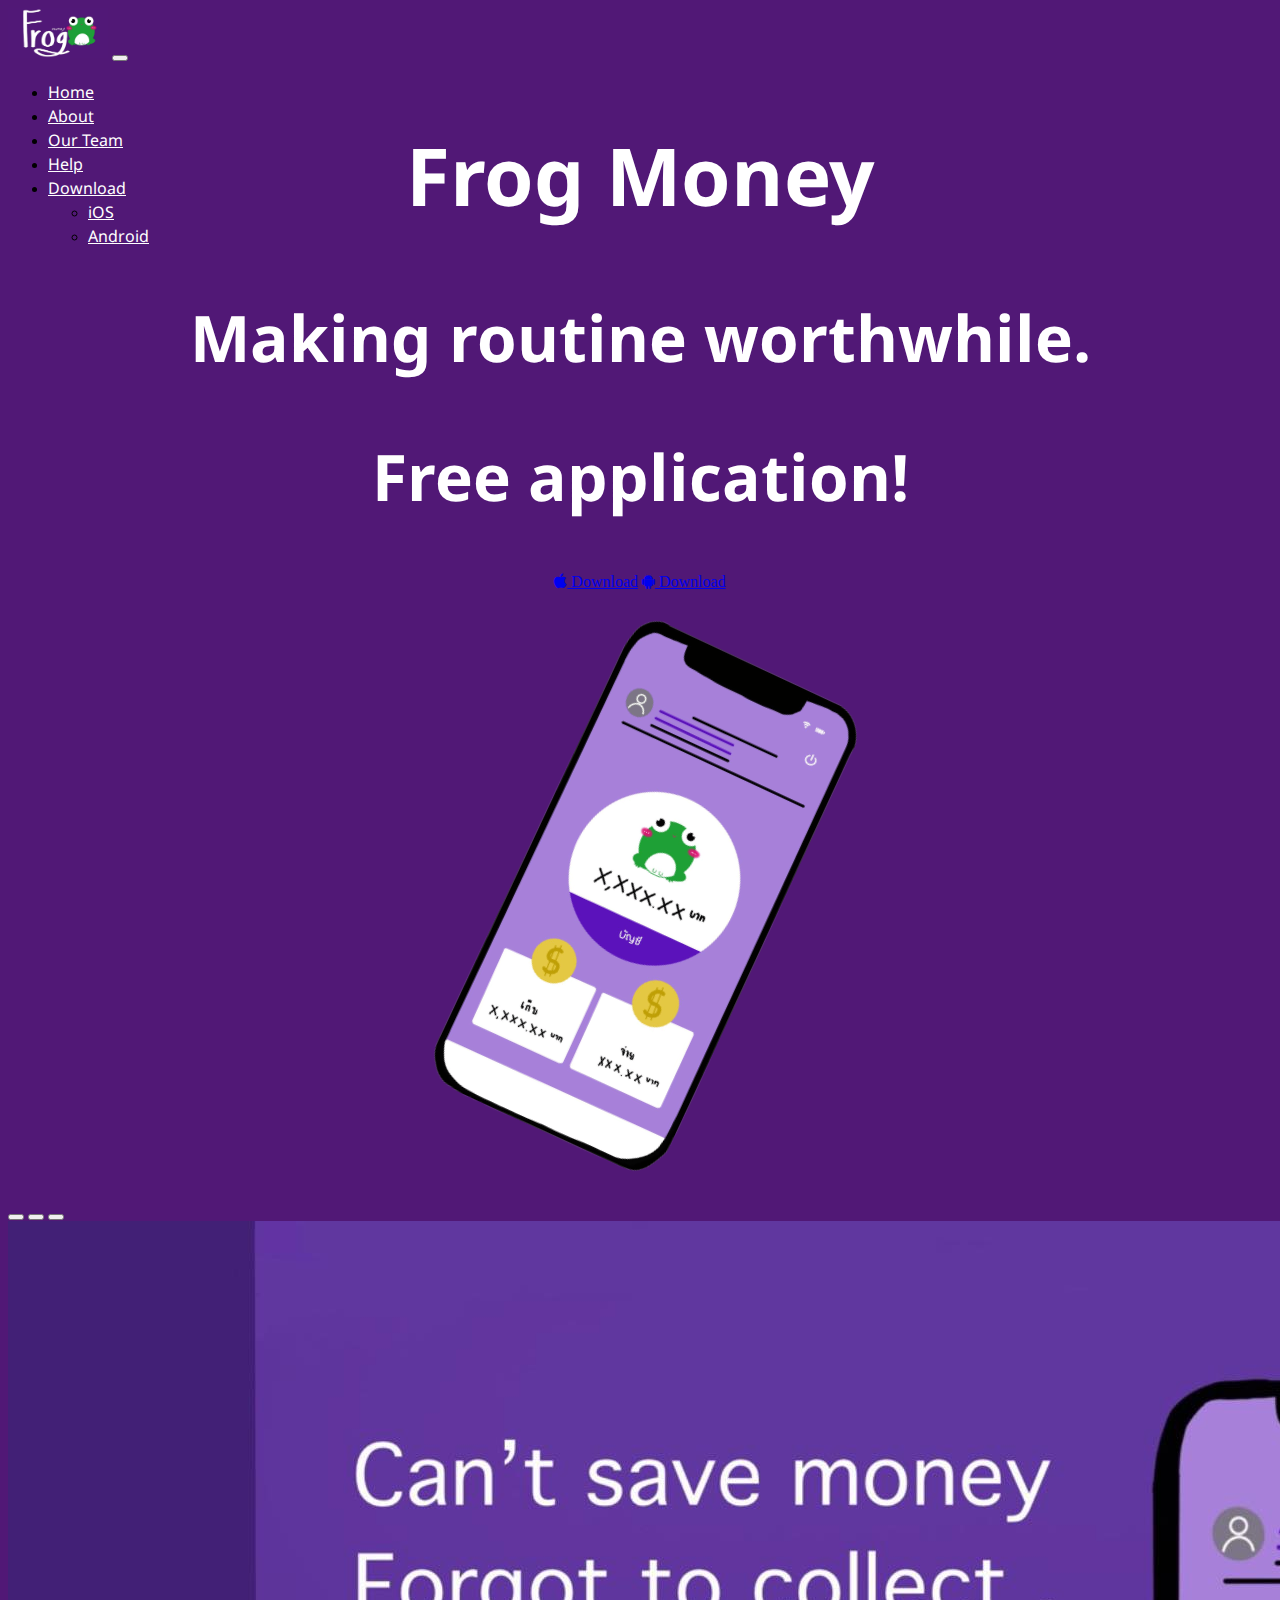
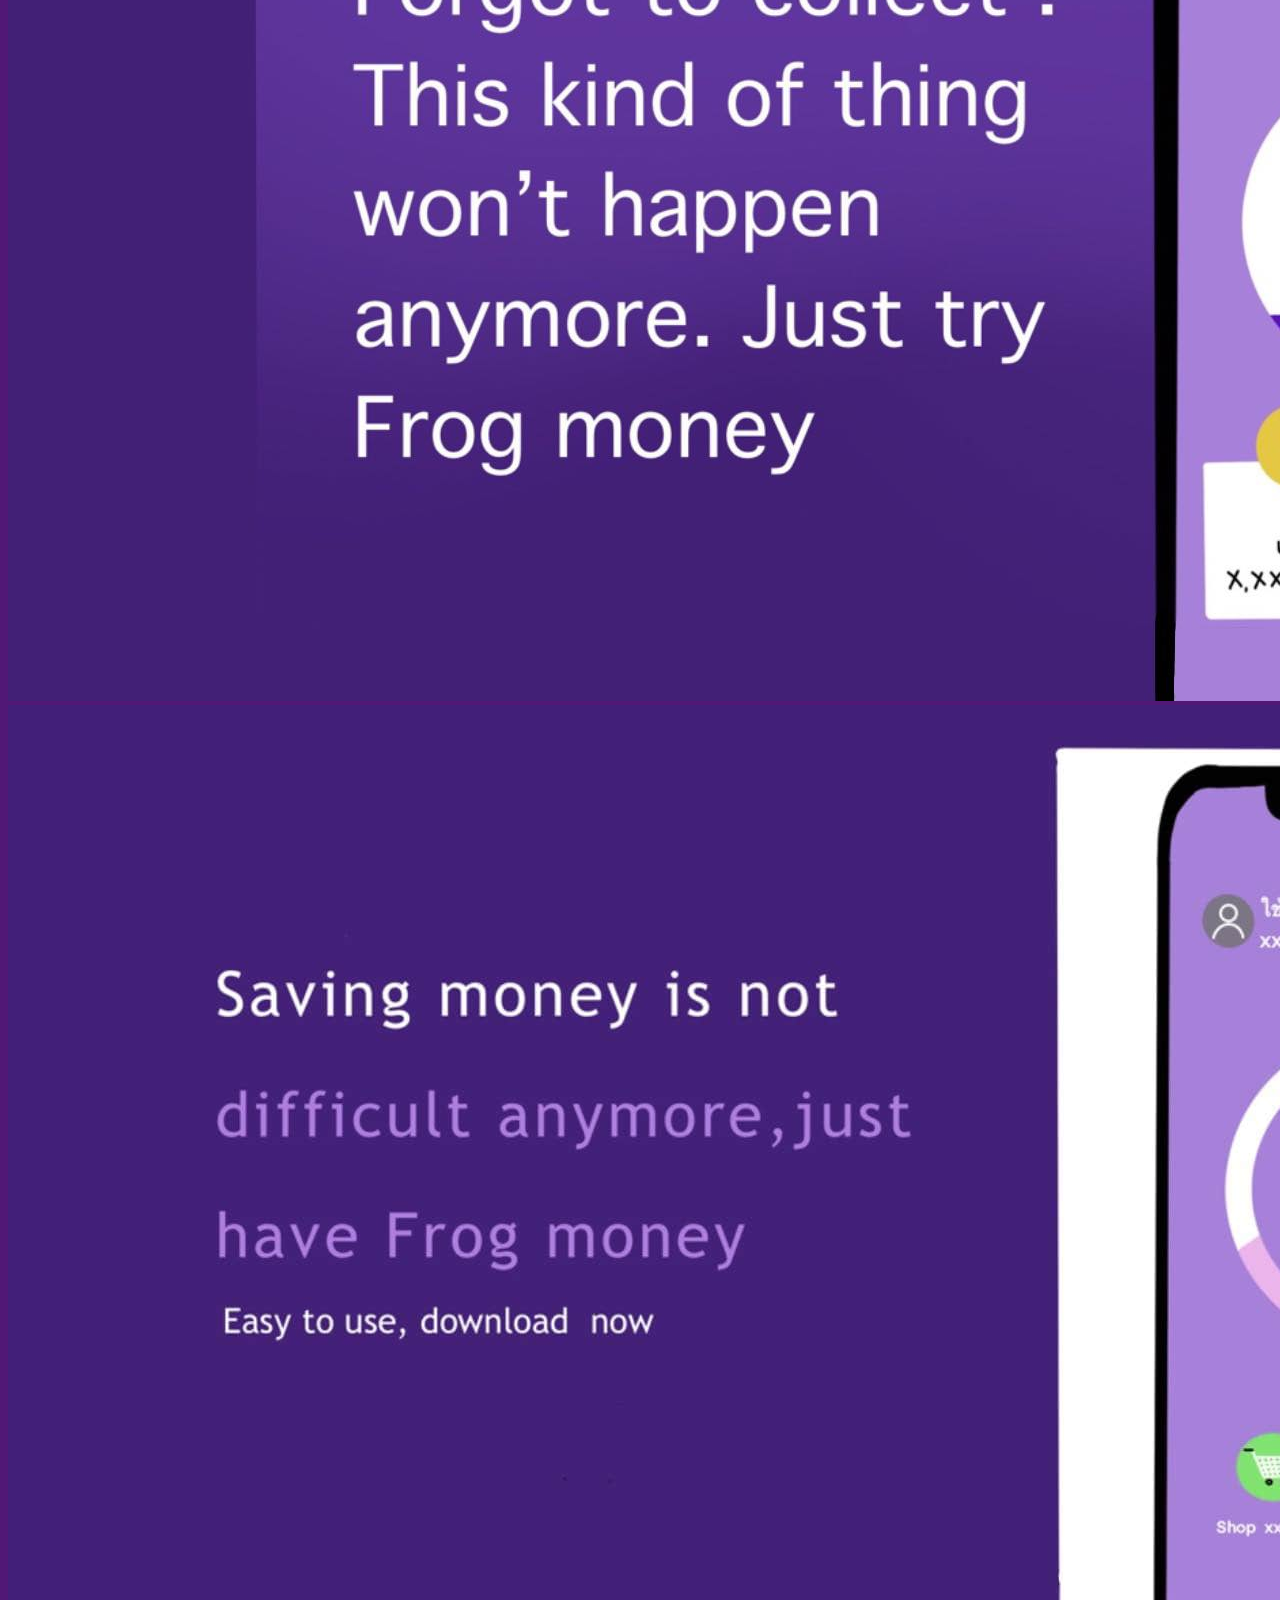
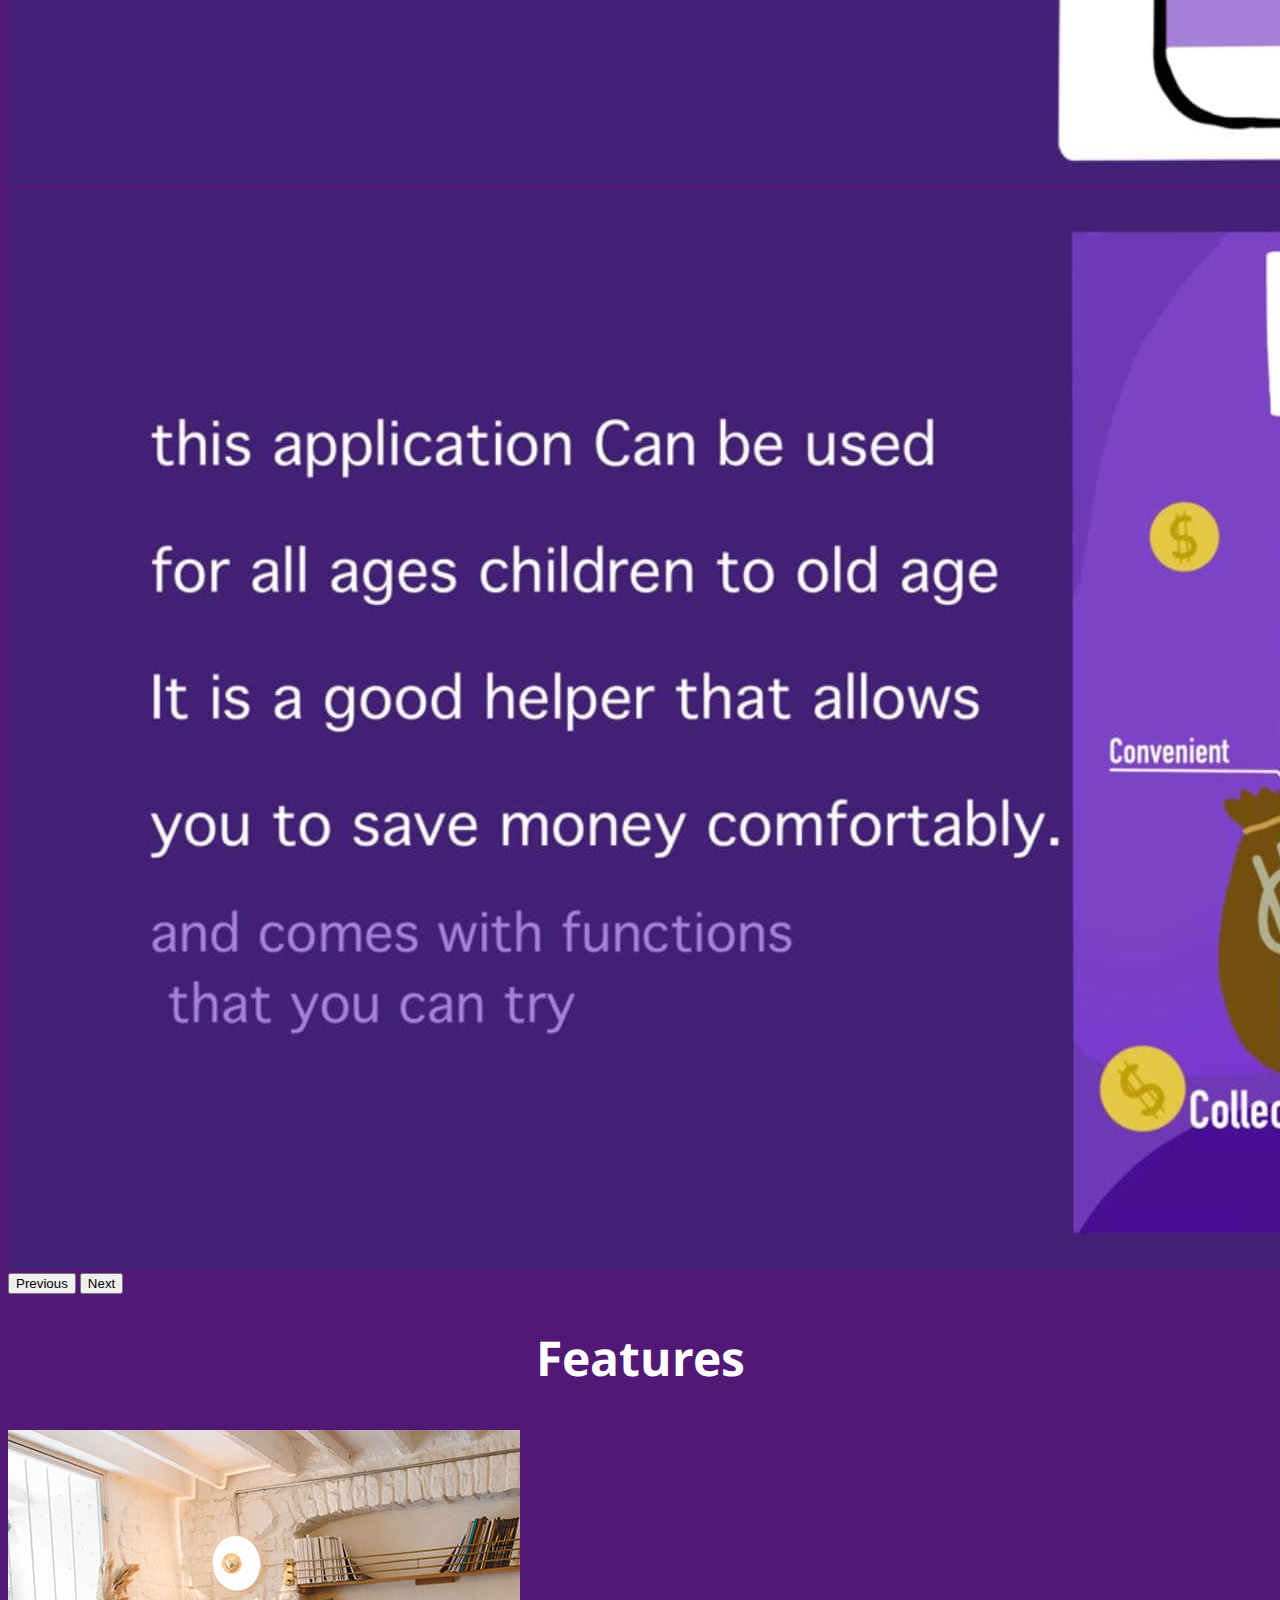
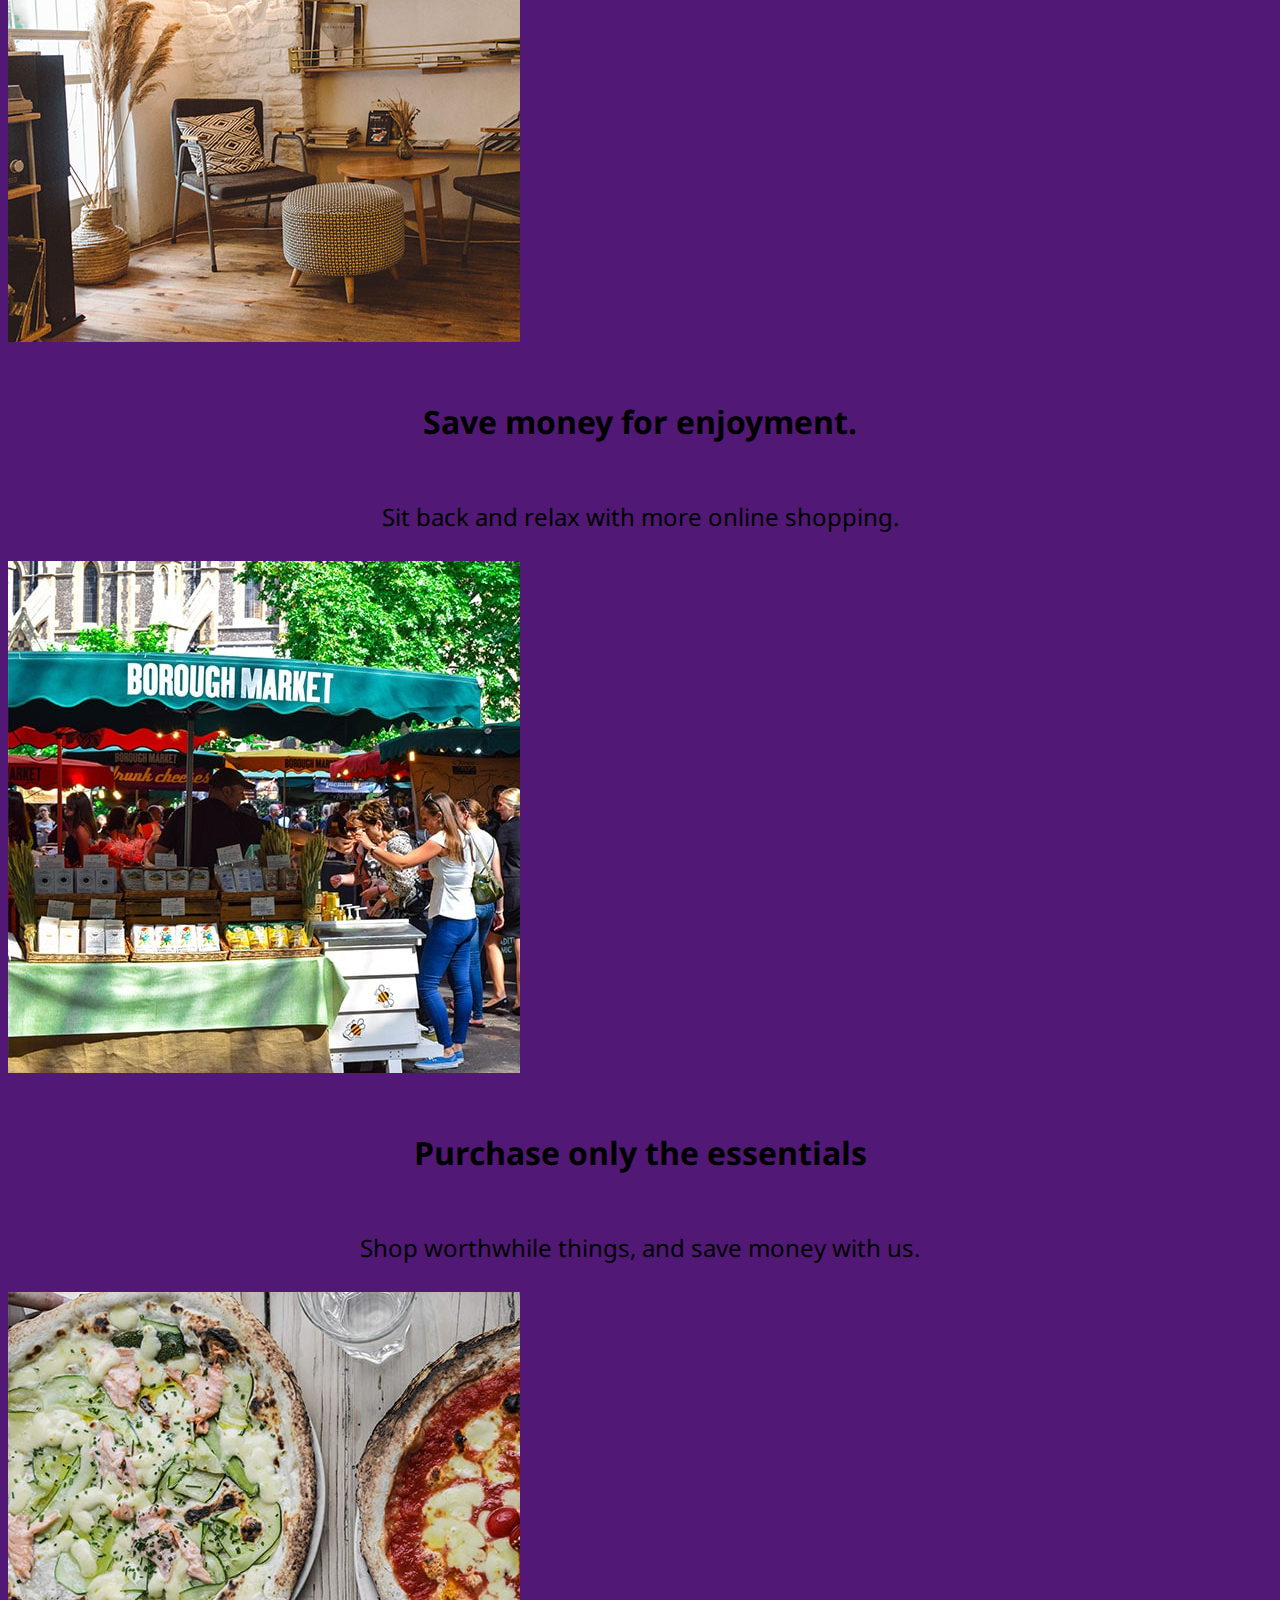
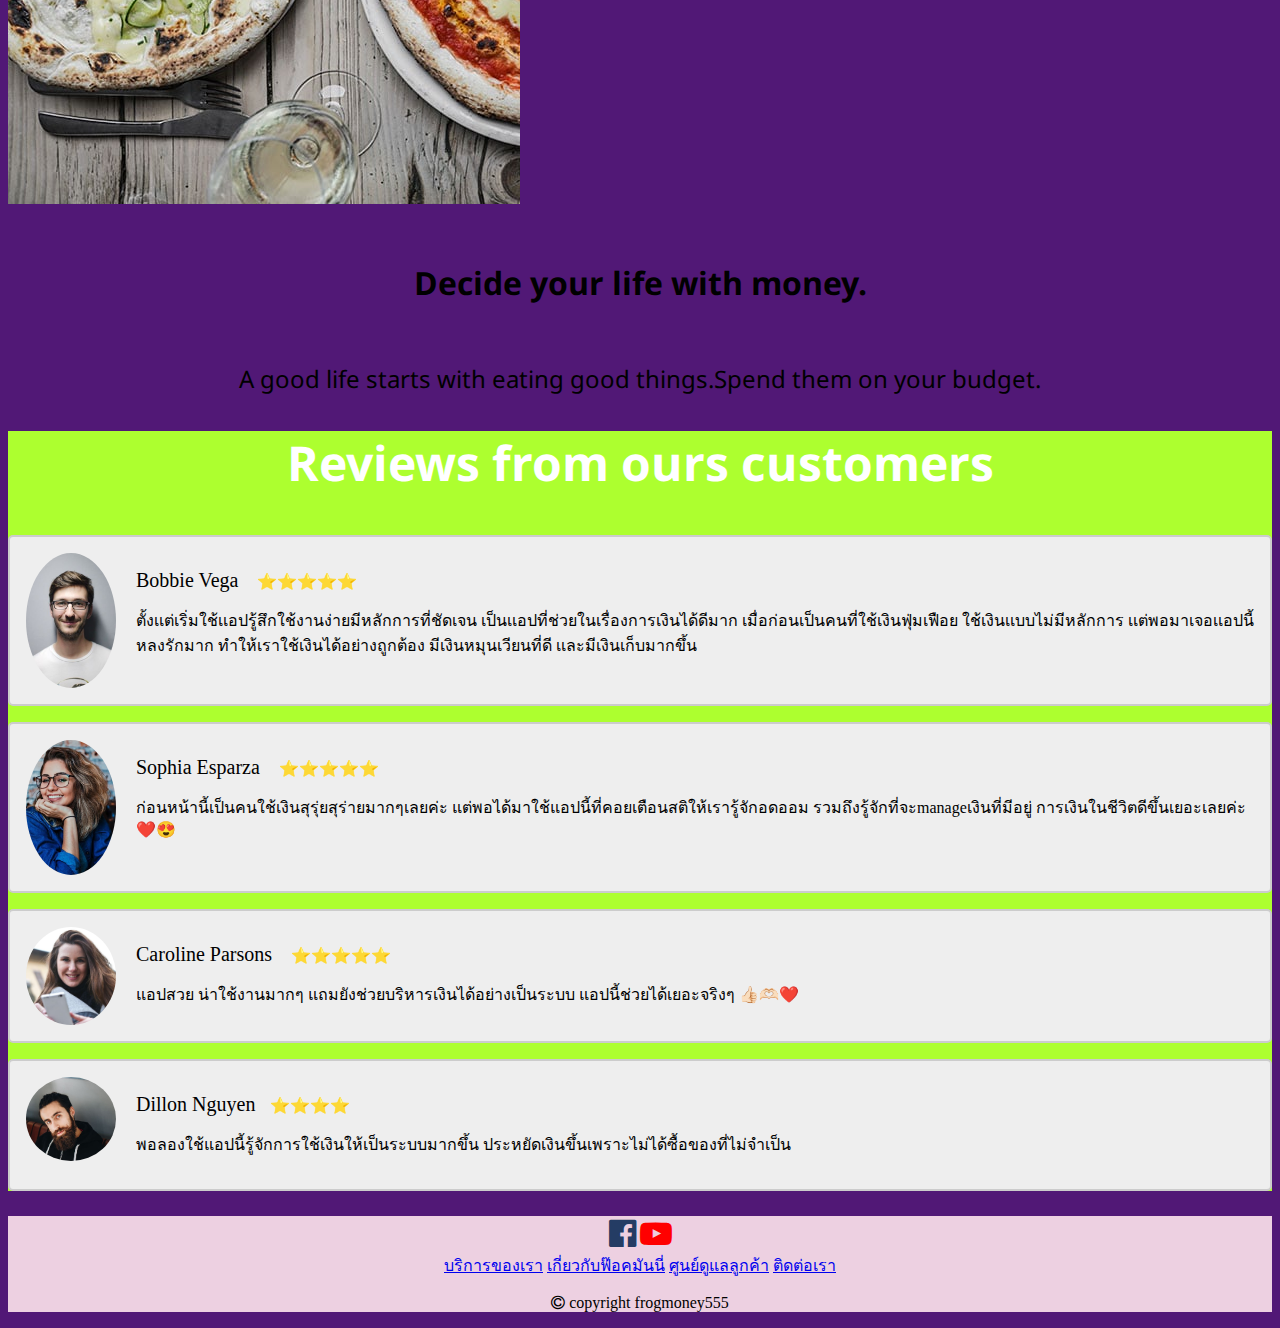
<file: index.html>
<!DOCTYPE html>
<html lang="en" dir="ltr">
  <head>
    <meta charset="utf-8">
    <title>Frog Money</title>
    <link rel="icon" href="images/frogico.ico" type="image/icon type">
    <link rel="preconnect" href="https://fonts.googleapis.com">
  <link rel="preconnect" href="https://fonts.gstatic.com" crossorigin>
  <link href="https://fonts.googleapis.com/css2?family=Mitr&family=Noto+Sans+Thai&family=Sriracha&display=swap" rel="stylesheet">
  <link href="https://cdn.jsdelivr.net/npm/bootstrap@5.2.2/dist/css/bootstrap.min.css" rel="stylesheet" integrity="sha384-Zenh87qX5JnK2Jl0vWa8Ck2rdkQ2Bzep5IDxbcnCeuOxjzrPF/et3URy9Bv1WTRi" crossorigin="anonymous">
  <link rel="stylesheet" href="css/Styles.css">
  <link rel="stylesheet" href="https://cdnjs.cloudflare.com/ajax/libs/animate.css/4.1.1/animate.min.css"/>
  <link rel="stylesheet" href="https://cdnjs.cloudflare.com/ajax/libs/font-awesome/4.7.0/css/font-awesome.min.css">
  </head>
  <body>
    <nav class="navbar navbar-expand-lg">
      <div class="container-fluid">
        <a class="navbar-brand" href="index.html"><img src="images/logonav.jpg"class ="logonavbar"/></a>
        <button class="navbar-toggler" type="button" data-bs-toggle="collapse" data-bs-target="#navbarSupportedContent" aria-controls="navbarSupportedContent" aria-expanded="false" aria-label="Toggle navigation">
          <span class="navbar-toggler-icon"></span>
        </button>
        <div class="collapse navbar-collapse" id="navbarSupportedContent">
          <ul class="navbar-nav me-auto mb-2 mb-lg-0">
            <li class="nav-item active">
              <a class="nav-link" href="index.html">Home </a>
            </li>
            <li class="nav-item">
              <a class="nav-link" href="#bottom-bar">About</a>
            </li>
            <li class="nav-item">
              <a class="nav-link" href="ourteam.html">Our Team</a>
            </li>
            <li class="nav-item">
              <a class="nav-link" href="#bottom-bar">Help</a>
              <li class="nav-item dropdown">
                <a class="nav-link dropdown-toggle" href="#" role="button" data-bs-toggle="dropdown" aria-expanded="false">
                  Download
                </a>
                <ul class="dropdown-menu">
                  <li><a class="dropdown-item" href="download.html">iOS</a></li>
                  <li><a class="dropdown-item" href="download.html">Android</a></li>
                </ul>
            </li>

        </div>
      </div>
    </nav>
<script src="https://cdn.jsdelivr.net/npm/bootstrap@5.2.2/dist/js/bootstrap.bundle.min.js" integrity="sha384-OERcA2EqjJCMA+/3y+gxIOqMEjwtxJY7qPCqsdltbNJuaOe923+mo//f6V8Qbsw3" crossorigin="anonymous"></script>
<section id="title">


    <div class="row">
        <div class="col-lg-6">
          <h1 class="center bigtitle text_animate">Frog Money</h1>
          <h1 class="center nexttitle text_animate">Making routine worthwhile.</h1>
          <h1 class =" center nexttitle text_animate">Free application!</h1>
          <div class="center">

            <a href="download.html" class=" btn btn-dark download-button" role="button"><i class="fa fa-apple" aria-hidden="true"></i> Download</a>
            <a href="download.html" class="btn btn-outline-light download-button" role="button" ><i class="fa fa-android" aria-hidden="true"></i> Download</a>

          </div>


        </div>

        <div class="col-lg-6 ">
          <div class="center">
            <img src="images/phoneFGM.png" alt="images" class="mainPic">
          </div>
        </div>

    </div>
</section>
  <section id ="overview">

    <div id="carouselExampleIndicators" class="carousel slide" data-bs-ride="true">
      <div class="carousel-indicators">
        <button type="button" data-bs-target="#carouselExampleIndicators" data-bs-slide-to="0" class="active" aria-current="true" aria-label="Slide 1"></button>
        <button type="button" data-bs-target="#carouselExampleIndicators" data-bs-slide-to="1" aria-label="Slide 2"></button>
        <button type="button" data-bs-target="#carouselExampleIndicators" data-bs-slide-to="2" aria-label="Slide 3"></button>
      </div>
      <div class="carousel-inner">
        <div class="carousel-item active">
          <img src="images/FGM1.jpg" class="d-block w-100" alt="images">
        </div>
        <div class="carousel-item">
        <img src="images/FGM2.jpg" class="d-block w-100" alt="images">
        </div>
        <div class="carousel-item">
          <img src="images/FGM3.jpg" class="d-block w-100" alt="images">
        </div>
      </div>
      <button class="carousel-control-prev" type="button" data-bs-target="#carouselExampleIndicators" data-bs-slide="prev">
        <span class="carousel-control-prev-icon" aria-hidden="true"></span>
        <span class="visually-hidden">Previous</span>
      </button>
      <button class="carousel-control-next" type="button" data-bs-target="#carouselExampleIndicators" data-bs-slide="next">
        <span class="carousel-control-next-icon" aria-hidden="true"></span>
        <span class="visually-hidden">Next</span>
      </button>
    </div>

</section>
<section id ="title">
  <div class="center">
    <h1 >Features</h1>
  </div>
  <div class="row">
  <div class="col-md-4">
    <div class="card">
      <div class="card-body">
        <img  src="images/home.jpg"  class="card-img-top"alt="images" />
        <h5 class="indexcard-title">Save money for enjoyment.</h5>
        <p class="indexcard-text">Sit back and relax with more online shopping.</p>
      </div>
    </div>
  </div>
  <div class="col-md-4">
    <div class="card">
      <div class="card-body">
        <img  src="images/market.jpg"  class="card-img-top"alt="images" />
        <h5 class="indexcard-title">Purchase only the essentials</h5>
        <p class="indexcard-text">Shop worthwhile things, and save money with us.</p>
      </div>
    </div>
  </div>
  <div class="col-md-4">
    <div class="card">
      <div class="card-body">
        <img  src="images/restaurant.jpg"  class="card-img-top"alt="images" />
        <h5 class="indexcard-title">Decide your life with money. </h5>
        <p class="indexcard-text">A good life starts with eating good things.Spend them on your budget.</p>
      </div>
    </div>
  </div>
</div>
</section>
<section id = "Testimonial">
  <div class="center">
    <h1 >Reviews from ours customers</h1>
  </div>
  <div class="row">


  <div class="container">
  <img src="avartar/avartar_g1.jpg" alt="avatar" style="width:90px">
  <p><span>Bobbie Vega</span> ⭐⭐⭐⭐⭐</p>
  <p>ตั้งเเต่เริ่มใช้เเอปรู้สึกใช้งานง่ายมีหลักการที่ชัดเจน เป็นเเอปที่ช่วยในเรื่องการเงินได้ดีมาก เมื่อก่อนเป็นคนที่ใช้เงินฟุ่มเฟือย ใช้เงินเเบบไม่มีหลักการ เเต่พอมาเจอเเอปนี้หลงรักมาก ทำให้เราใช้เงินได้อย่างถูกต้อง มีเงินหมุนเวียนที่ดี  เเละมีเงินเก็บมากขึ้น</p>
</div>

<div class="container">
  <img src="avartar/avartar_g2.jpg" alt="avatar" style="width:90px">
  <p><span >Sophia Esparza</span> ⭐⭐⭐⭐⭐</p>
  <p>ก่อนหน้านี้เป็นคนใช้เงินสุรุ่ยสุร่ายมากๆเลยค่ะ แต่พอได้มาใช้แอปนี้ที่คอยเตือนสติให้เรารู้จักอดออม รวมถึงรู้จักที่จะmanageเงินที่มีอยู่ การเงินในชีวิตดีขึ้นเยอะเลยค่ะ❤️😍</p>
</div>
<div class="container">
<img src="avartar/avartar_g3.jpg" alt="avatar" style="width:90px">
<p><span>Caroline Parsons</span> ⭐⭐⭐⭐⭐</p>
<p>แอปสวย น่าใช้งานมากๆ  แถมยังช่วยบริหารเงินได้อย่างเป็นระบบ  แอปนี้ช่วยได้เยอะจริงๆ 👍🏻🫶🏻❤️</p>
</div>

<div class="container">
<img src="avartar/avartar_g4.jpg" alt="avatar" style="width:90px">
<p><span >Dillon Nguyen</span>⭐⭐⭐⭐</p>
<p>พอลองใช้แอปนี้รู้จักการใช้เงินให้เป็นระบบมากขึ้น ประหยัดเงินขึ้นเพราะไม่ได้ซื้อของที่ไม่จำเป็น</p>
</div>

</div>
</section>
<section id = "bottom-bar">
  <div class="center">
    <a href="https://www.facebook.com" target="_blank" class="FBbebutton"><i class="fa fa-facebook-official" aria-hidden="true"></i></i></a>
    <a href="https://www.youtube.com" target="_blank" class="YTbutton"><i class="fa fa-youtube-play" aria-hidden="true"></i></a>
  </div>
<div class="center">
  <a href="#" target="_self"><span>บริการของเรา</span></a>
  <a href="#" target="_self"><span>เกี่ยวกับฟ๊อคมันนี่</span></a>
  <a href="#" target="_self"><span>ศูนย์ดูแลลูกค้า</span></a>
  <a href="#" target="_self"><span>ติดต่อเรา</span></a>
</div>
<div class="center">
  <p><i class="fa fa-copyright" aria-hidden="true"></i> copyright frogmoney555</p>
</div>
</section>
  </body>
</html>
</file>
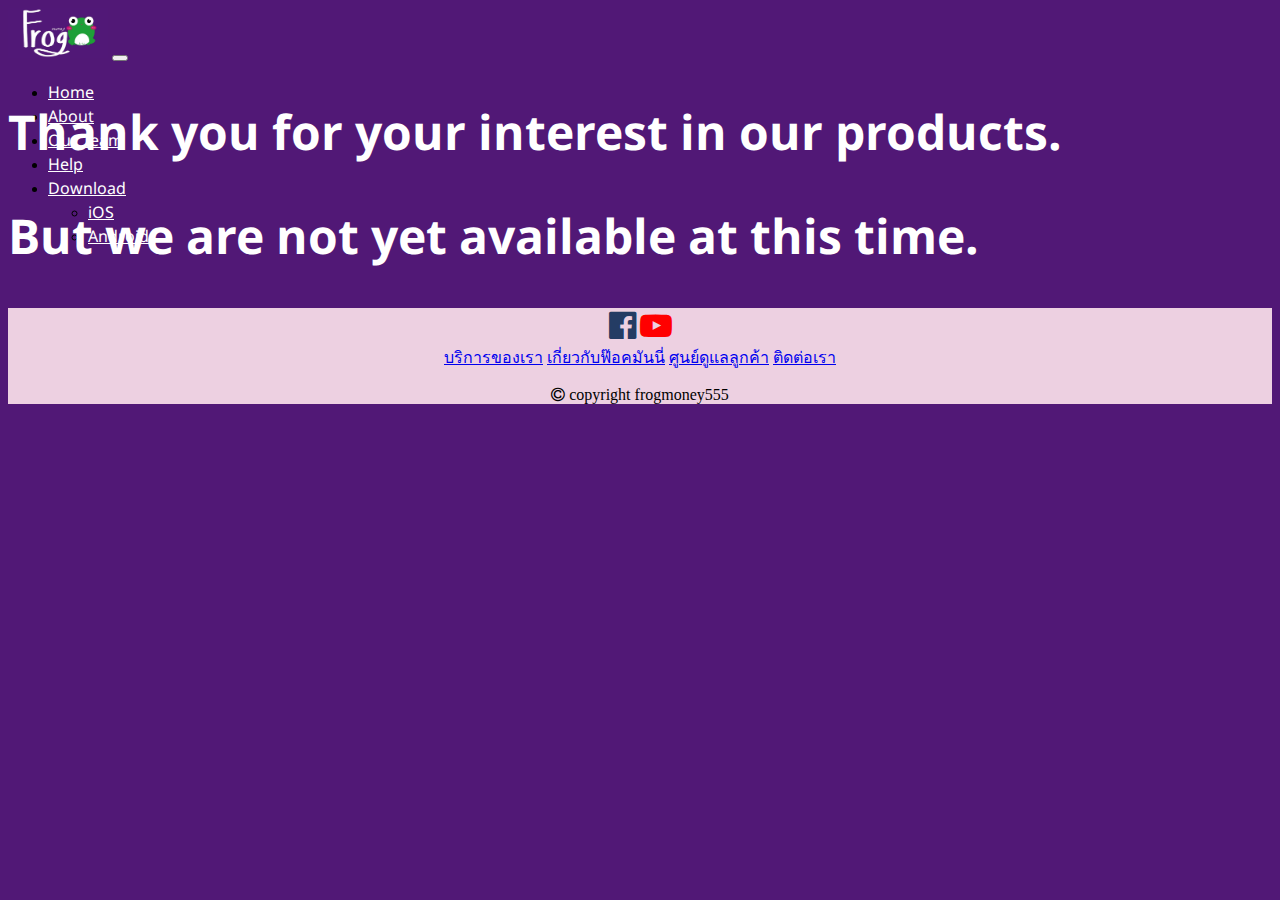
<file: download.html>
<!DOCTYPE html>
<html lang="en" dir="ltr">
  <head>
    <meta charset="utf-8">
    <title>Download</title>
    <link rel="icon" href="images/frogico.ico" type="image/icon type">
    <link rel="preconnect" href="https://fonts.googleapis.com">
  <link rel="preconnect" href="https://fonts.gstatic.com" crossorigin>
  <link href="https://fonts.googleapis.com/css2?family=Mitr&family=Noto+Sans+Thai&family=Sriracha&display=swap" rel="stylesheet">
  <link href="https://cdn.jsdelivr.net/npm/bootstrap@5.2.2/dist/css/bootstrap.min.css" rel="stylesheet" integrity="sha384-Zenh87qX5JnK2Jl0vWa8Ck2rdkQ2Bzep5IDxbcnCeuOxjzrPF/et3URy9Bv1WTRi" crossorigin="anonymous">
  <link rel="stylesheet" href="css/Styles.css">
  <link rel="stylesheet" href="https://cdnjs.cloudflare.com/ajax/libs/animate.css/4.1.1/animate.min.css"/>
  <link rel="stylesheet" href="https://cdnjs.cloudflare.com/ajax/libs/font-awesome/4.7.0/css/font-awesome.min.css">

    <title></title>
  </head>
  <body>
<nav class="navbar navbar-expand-lg">
  <div class="container-fluid">
    <a class="navbar-brand" href="index.html"><img src="images/logonav.jpg"class ="logonavbar" /></a>
    <button class="navbar-toggler" type="button" data-bs-toggle="collapse" data-bs-target="#navbarSupportedContent" aria-controls="navbarSupportedContent" aria-expanded="false" aria-label="Toggle navigation">
      <span class="navbar-toggler-icon"></span>
    </button>
    <div class="collapse navbar-collapse" id="navbarSupportedContent">
      <ul class="navbar-nav me-auto mb-2 mb-lg-0">
        <li class="nav-item active">
          <a class="nav-link" href="index.html">Home </a>
        </li>
        <li class="nav-item">
          <a class="nav-link" href="#bottom-bar">About</a>
        </li>
        <li class="nav-item">
          <a class="nav-link" href="ourteam.html">Our Team</a>
        </li>
        <li class="nav-item">
          <a class="nav-link" href="#bottom-bar">Help</a>
          <li class="nav-item dropdown">
            <a class="nav-link dropdown-toggle" href="#" role="button" data-bs-toggle="dropdown" aria-expanded="false">
              Download
            </a>
            <ul class="dropdown-menu">
              <li><a class="dropdown-item" href="download.html">iOS</a></li>
              <li><a class="dropdown-item" href="download.html">Android</a></li>
            </ul>
        </li>

    </div>
  </div>
</nav>
<script src="https://cdn.jsdelivr.net/npm/bootstrap@5.2.2/dist/js/bootstrap.bundle.min.js" integrity="sha384-OERcA2EqjJCMA+/3y+gxIOqMEjwtxJY7qPCqsdltbNJuaOe923+mo//f6V8Qbsw3" crossorigin="anonymous"></script>

<section id="title">
  <div class="downloadsite">
    <h1>Thank you for your interest in our products.</h1>
    <h1>But we are not yet available at this time.</h1>
  </div>


</section>
<section id = "bottom-bar">
  <div class="center">
    <a href="https://www.facebook.com" target="_blank" class="FBbebutton"><i class="fa fa-facebook-official" aria-hidden="true"></i></i></a>
    <a href="https://www.youtube.com" target="_blank" class="YTbutton"><i class="fa fa-youtube-play" aria-hidden="true"></i></a>
  </div>
<div class="center">
  <a href="#" target="_self"><span>บริการของเรา</span></a>
  <a href="#" target="_self"><span>เกี่ยวกับฟ๊อคมันนี่</span></a>
  <a href="#" target="_self"><span>ศูนย์ดูแลลูกค้า</span></a>
  <a href="#" target="_self"><span>ติดต่อเรา</span></a>
</div>
<div class="center">
  <p><i class="fa fa-copyright" aria-hidden="true"></i> copyright frogmoney555</p>
</div>
</section>
</body>
</html>
</file>
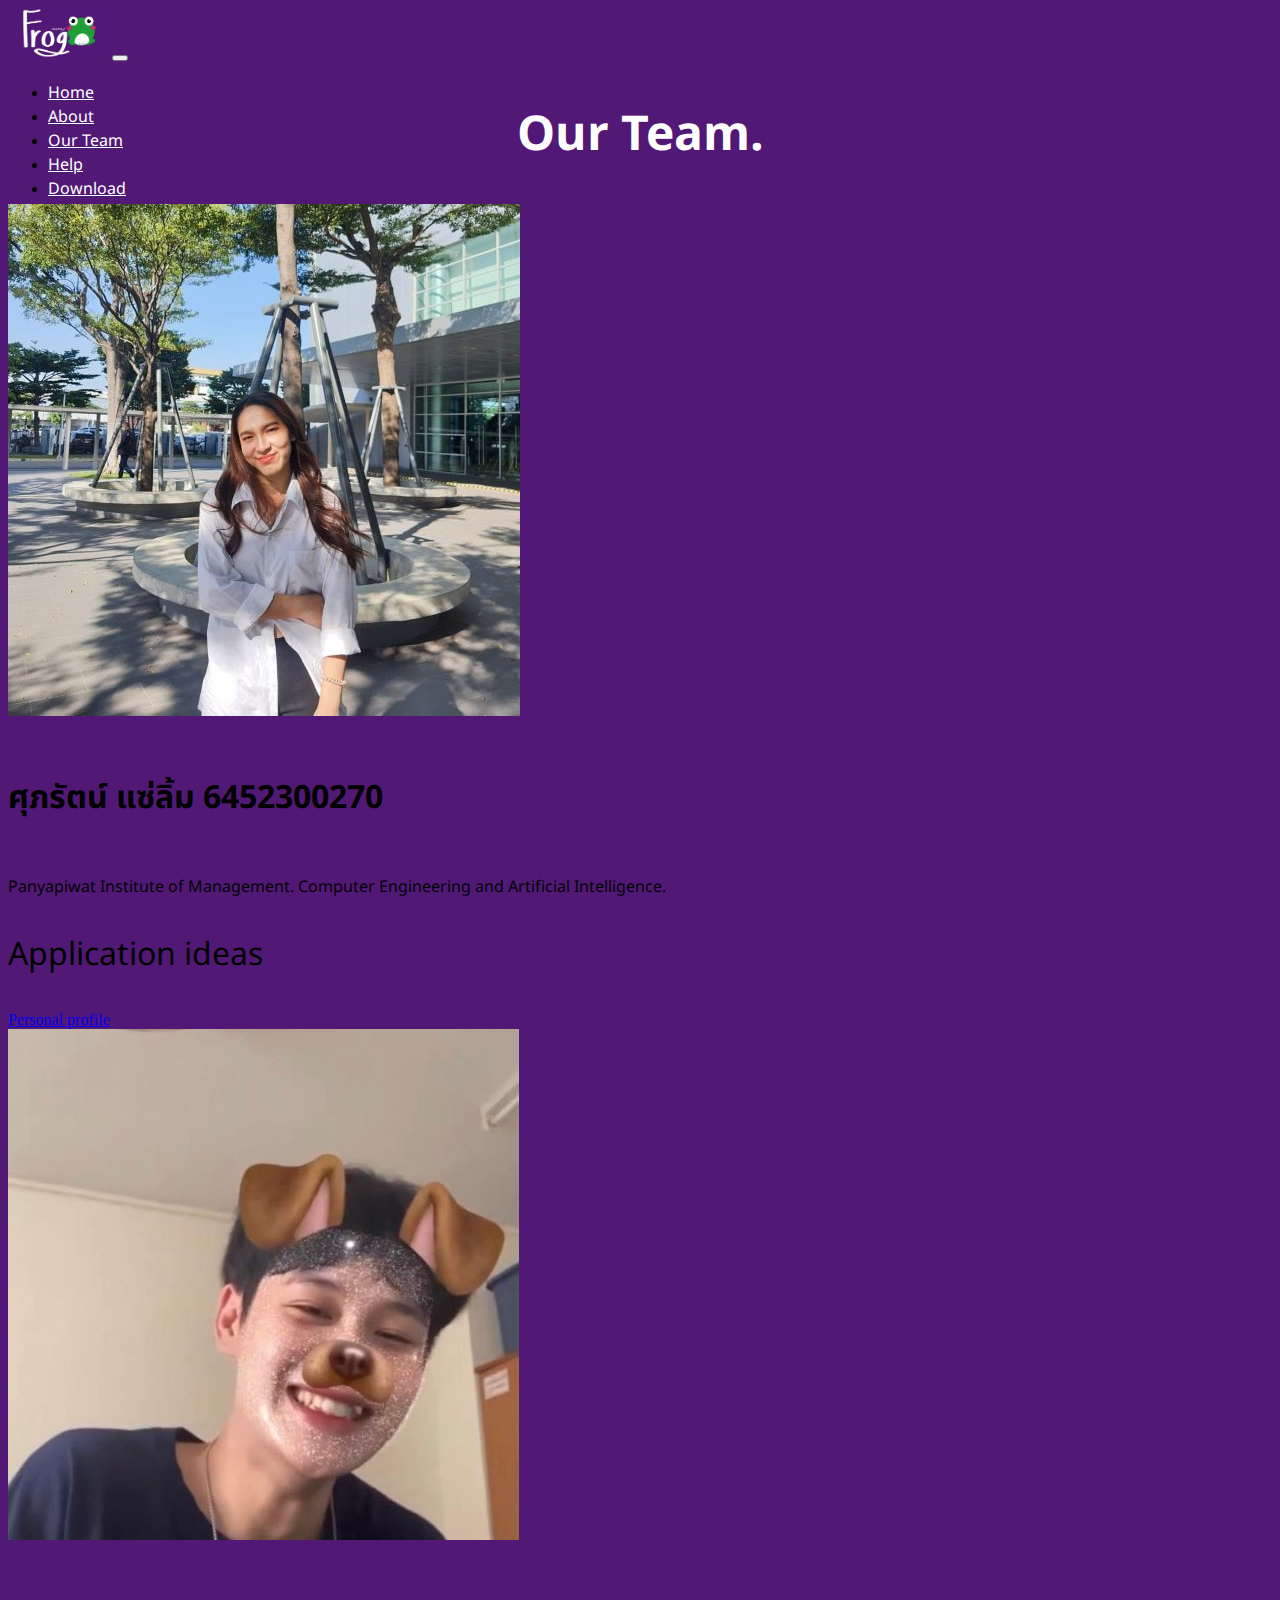
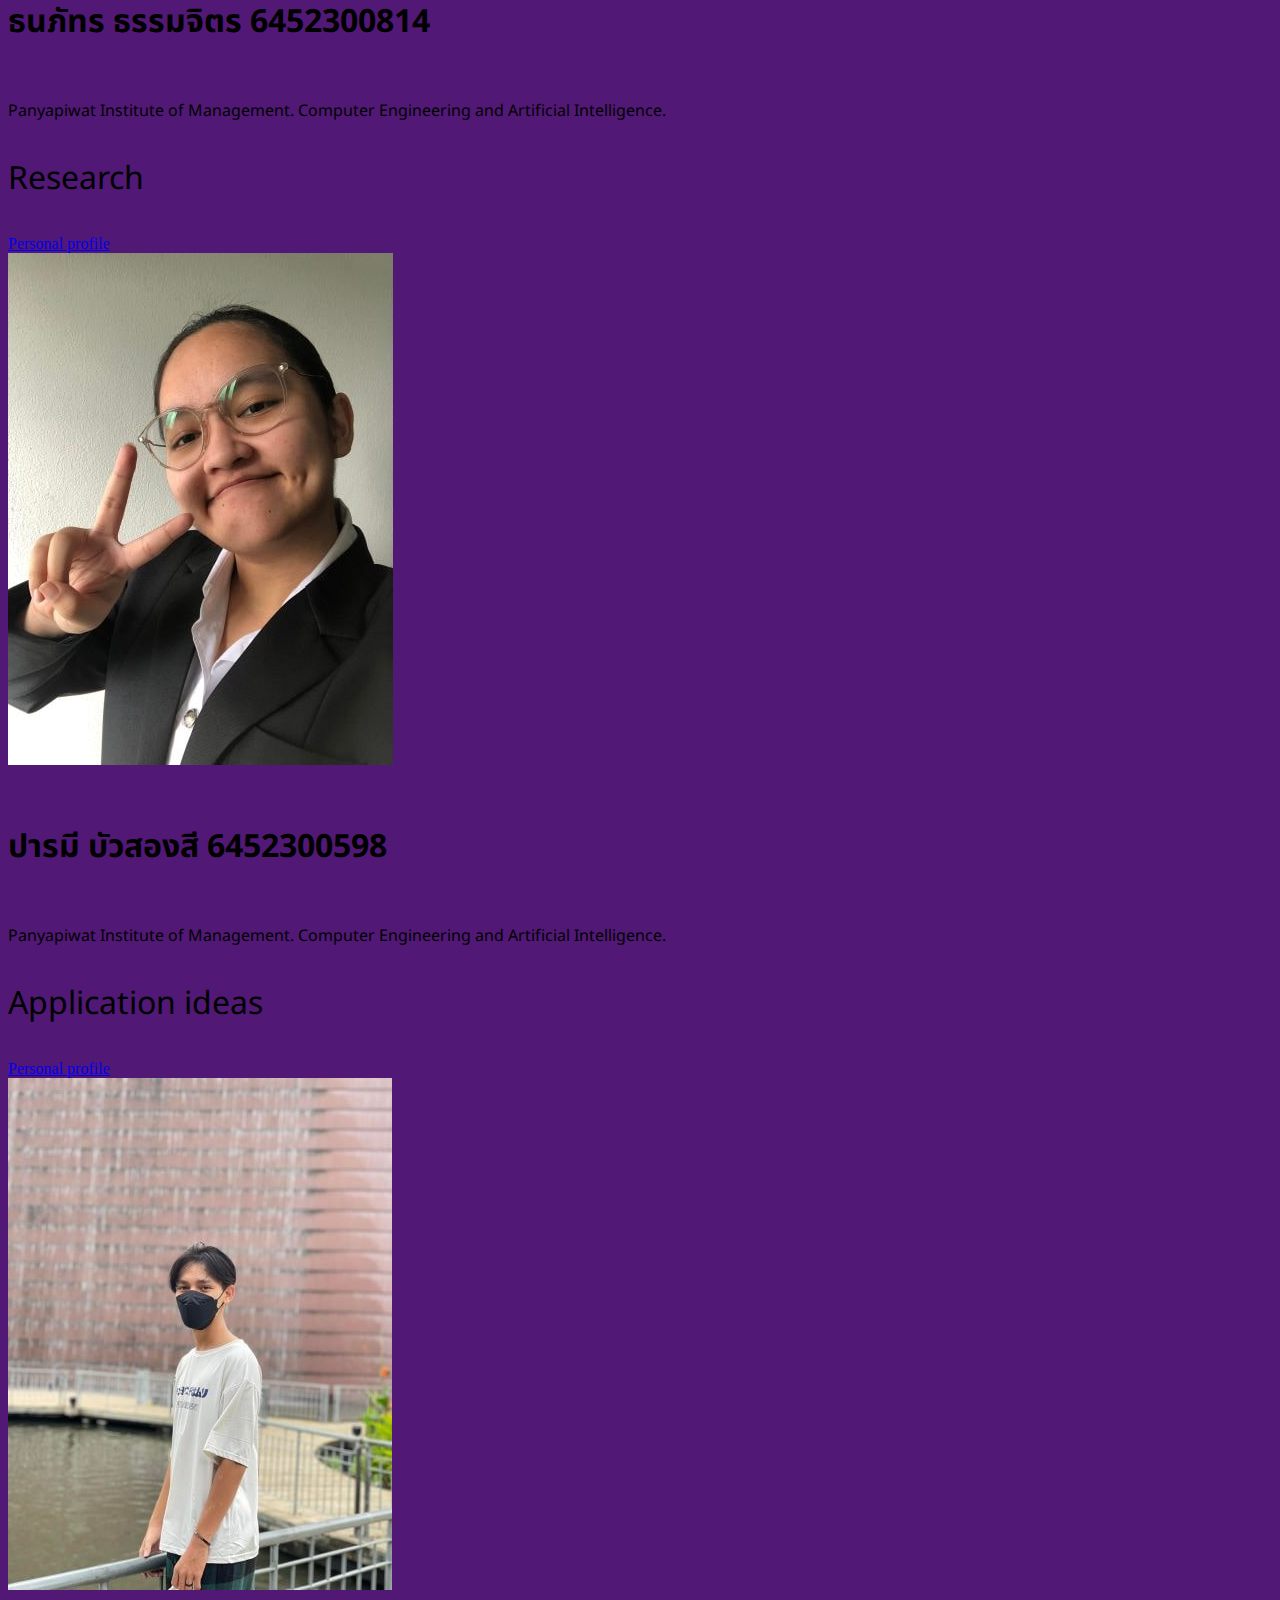
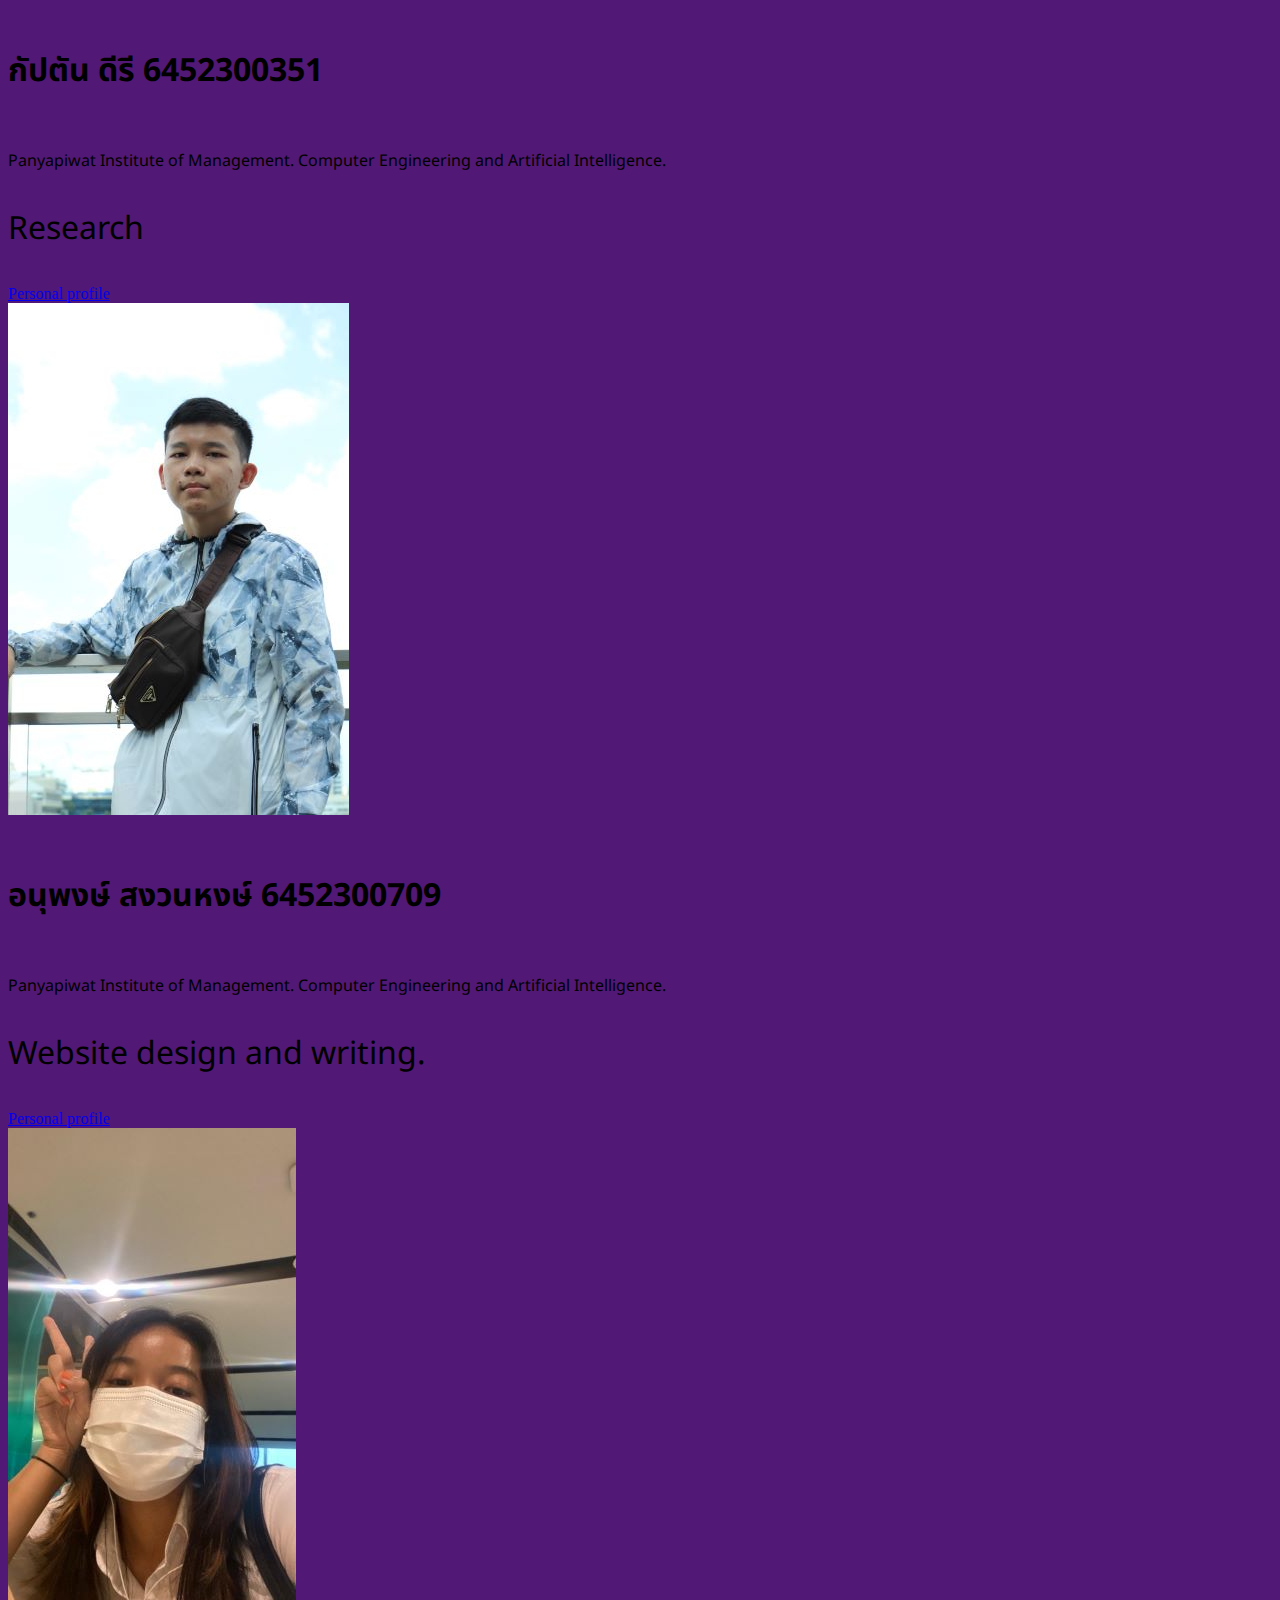
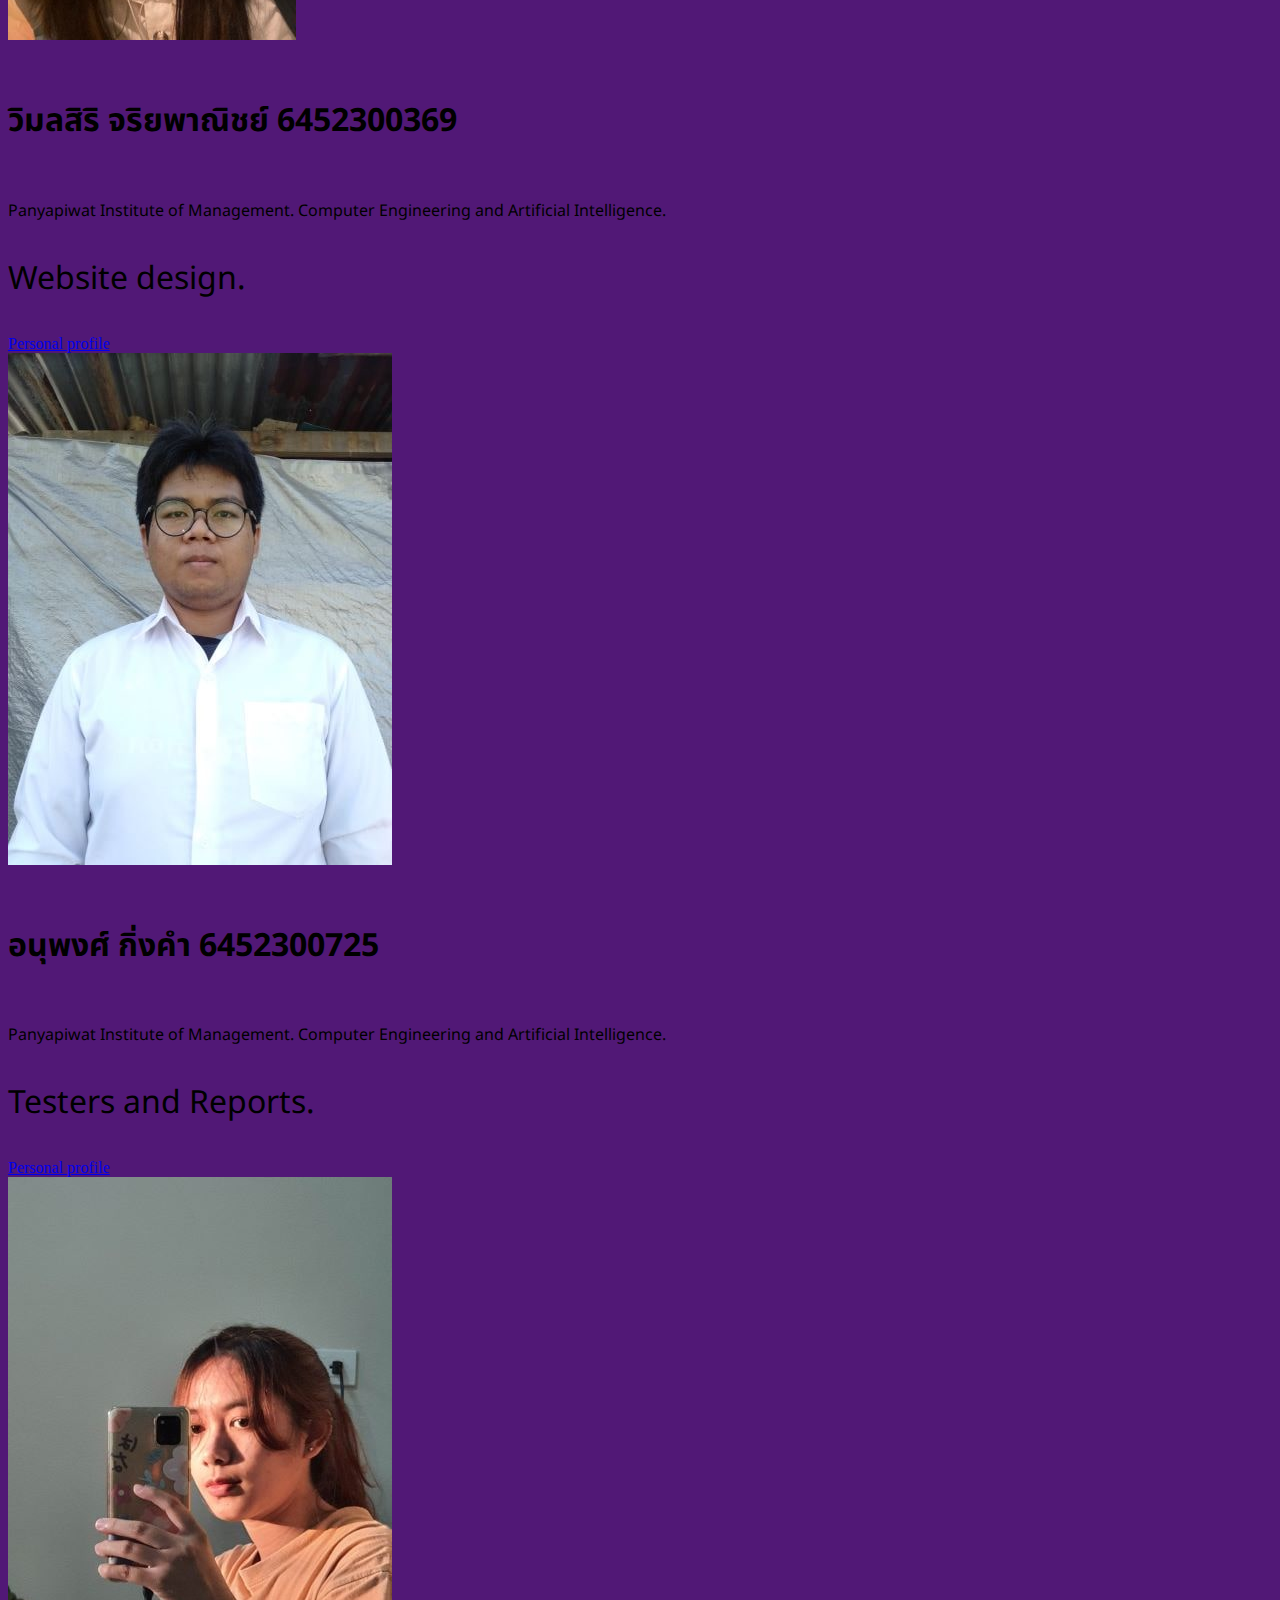
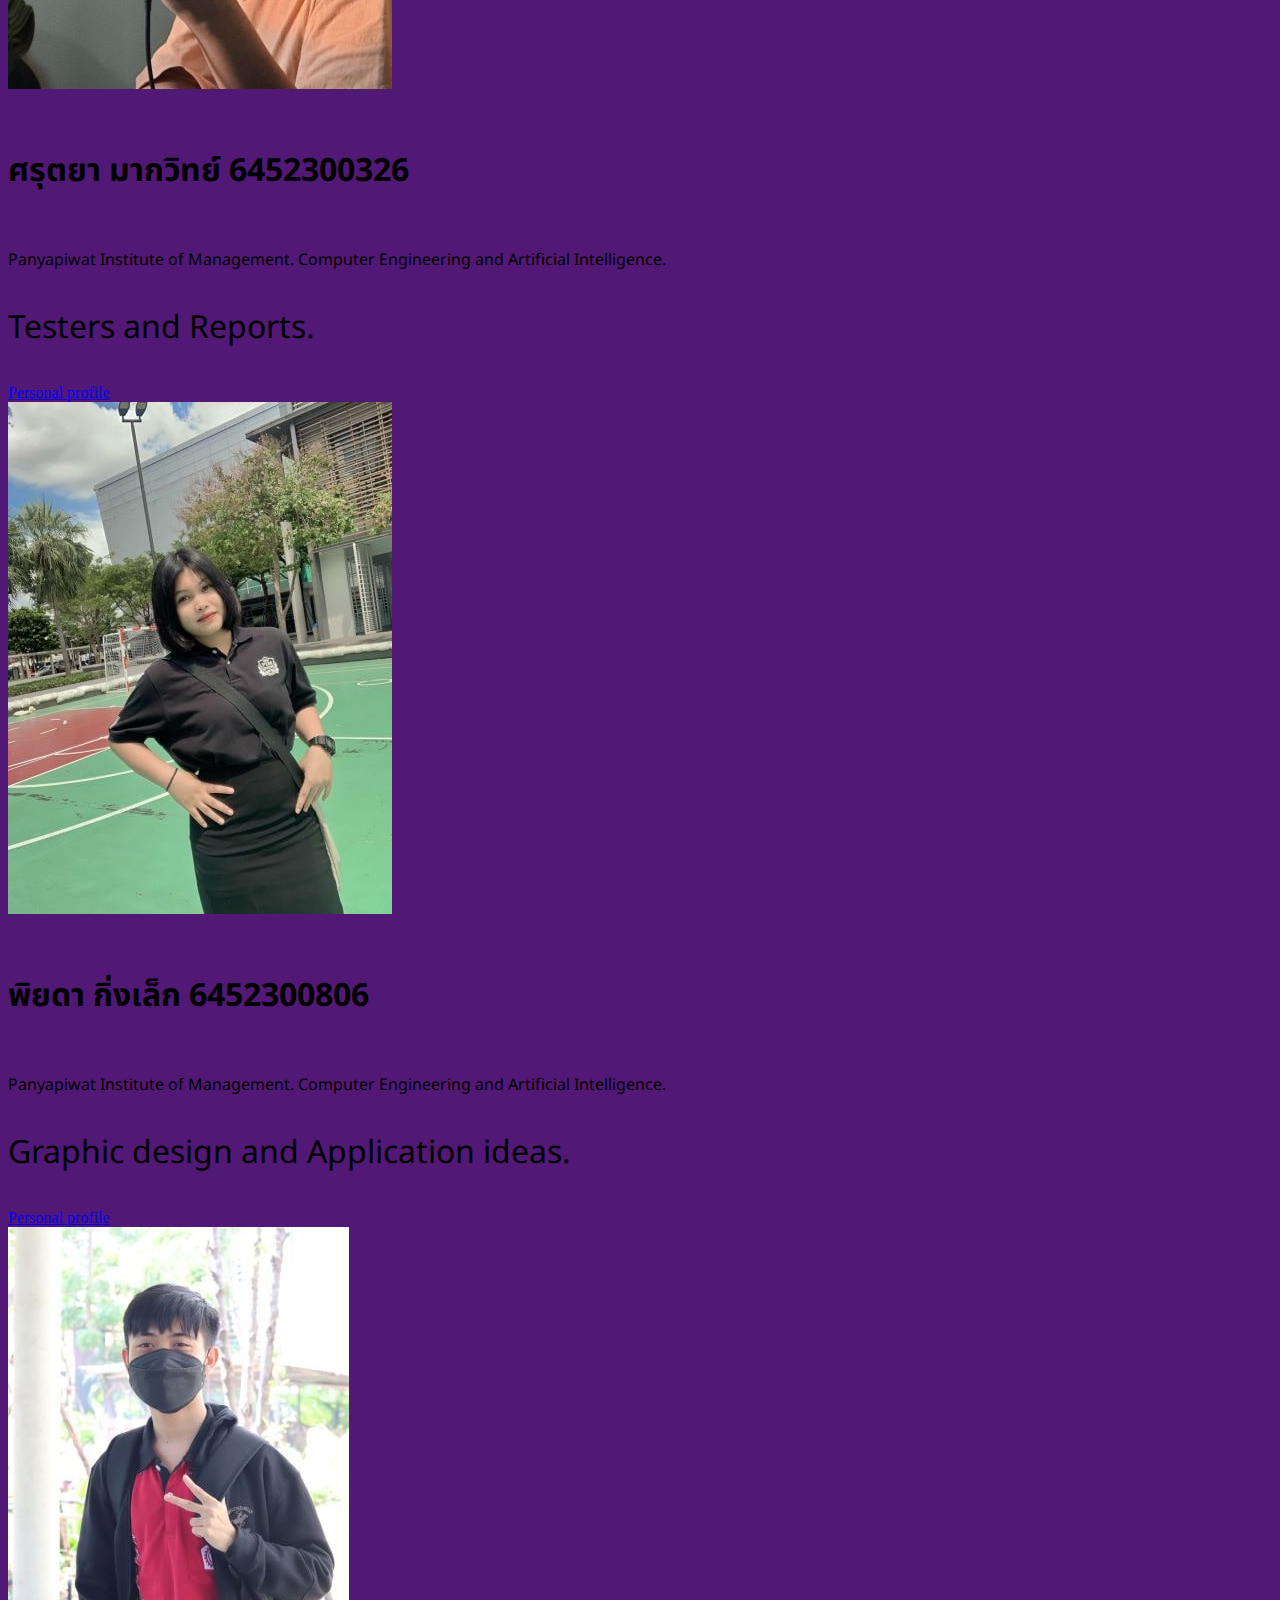
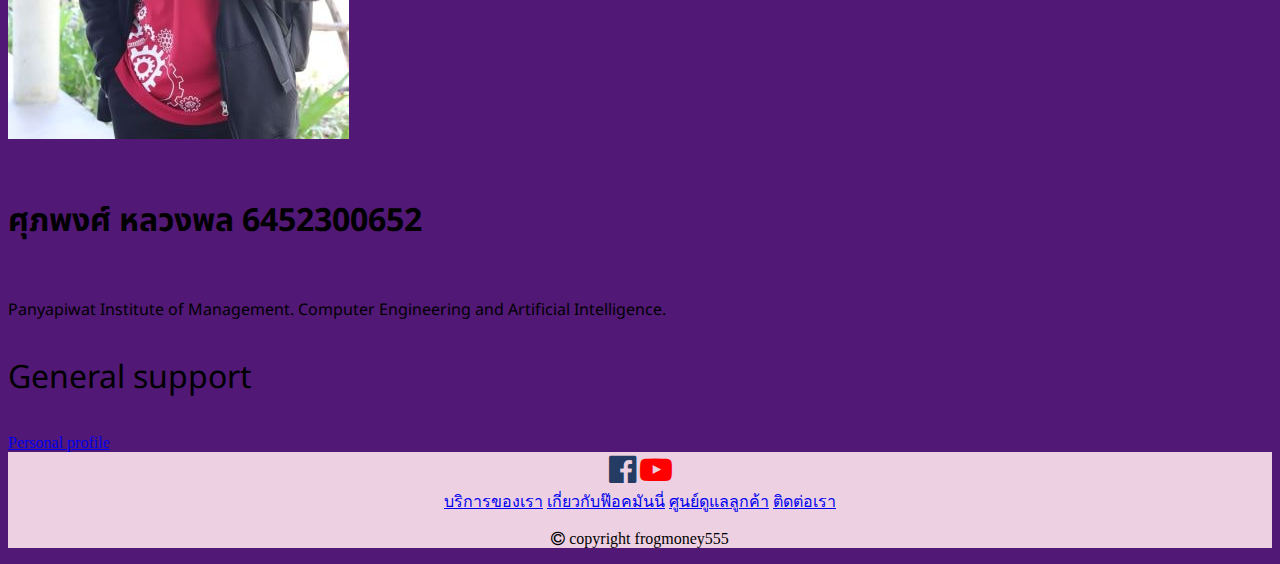
<file: ourteam.html>
<!DOCTYPE html>
<html lang="en" dir="ltr">
  <head>
    <meta charset="utf-8">
    <title>Our Team</title>
    <link rel="icon" href="images/frogico.ico" type="image/icon type">
    <link rel="preconnect" href="https://fonts.googleapis.com">
  <link rel="preconnect" href="https://fonts.gstatic.com" crossorigin>
  <link href="https://fonts.googleapis.com/css2?family=Mitr&family=Noto+Sans+Thai&family=Sriracha&display=swap" rel="stylesheet">
  <link href="https://cdn.jsdelivr.net/npm/bootstrap@5.2.2/dist/css/bootstrap.min.css" rel="stylesheet" integrity="sha384-Zenh87qX5JnK2Jl0vWa8Ck2rdkQ2Bzep5IDxbcnCeuOxjzrPF/et3URy9Bv1WTRi" crossorigin="anonymous">
  <link rel="stylesheet" href="css/Styles.css">
  <link rel="stylesheet" href="https://cdnjs.cloudflare.com/ajax/libs/animate.css/4.1.1/animate.min.css"/>
  <link rel="stylesheet" href="https://cdnjs.cloudflare.com/ajax/libs/font-awesome/4.7.0/css/font-awesome.min.css">

    <title></title>
  </head>
  <body>
<nav class="navbar navbar-expand-lg">
  <div class="container-fluid">
    <a class="navbar-brand" href="index.html"><img src="images/logonav.jpg"class ="logonavbar"/></a>
    <button class="navbar-toggler" type="button" data-bs-toggle="collapse" data-bs-target="#navbarSupportedContent" aria-controls="navbarSupportedContent" aria-expanded="false" aria-label="Toggle navigation">
      <span class="navbar-toggler-icon"></span>
    </button>
    <div class="collapse navbar-collapse" id="navbarSupportedContent">
      <ul class="navbar-nav me-auto mb-2 mb-lg-0">
        <li class="nav-item active">
          <a class="nav-link" href="index.html">Home </a>
        </li>
        <li class="nav-item">
          <a class="nav-link" href="#bottom-bar">About</a>
        </li>
        <li class="nav-item">
          <a class="nav-link" href="ourteam.html">Our Team</a>
        </li>
        <li class="nav-item">
          <a class="nav-link" href="#bottom-bar">Help</a>
          <li class="nav-item dropdown">
            <a class="nav-link dropdown-toggle" href="#" role="button" data-bs-toggle="dropdown" aria-expanded="false">
              Download
            </a>
            <ul class="dropdown-menu">
              <li><a class="dropdown-item" href="download.html">iOS</a></li>
              <li><a class="dropdown-item" href="download.html">Android</a></li>
            </ul>
        </li>

    </div>
  </div>
</nav>
<script src="https://cdn.jsdelivr.net/npm/bootstrap@5.2.2/dist/js/bootstrap.bundle.min.js" integrity="sha384-OERcA2EqjJCMA+/3y+gxIOqMEjwtxJY7qPCqsdltbNJuaOe923+mo//f6V8Qbsw3" crossorigin="anonymous"></script>

<section id ="title">

    <h1 class ="center h1color">Our Team.</h1>
    <!-- Gallery -->
<div class="row">
  <div class="col-lg-4 col-md-12 mb-4 mb-lg-0">
    <div class="card">
      <img
        src="images/member2.jpg"
        class="card-img-top"
        alt="Sunset Over the Sea"
      />
      <div class="card-body">
        <h5 class="card-title">ศุภรัตน์ แซ่ลิ้ม 6452300270</h5>
        <p class="card-text">
          Panyapiwat Institute of Management. Computer Engineering and Artificial Intelligence.
        </p>
        <p  class="card-text duty">Application ideas</p>
        <a href="https://nkmmii02.github.io/resume/" class="btn btn-dark">Personal profile</a>
      </div>
    </div>
    <div class="card">
      <img
        src="images/member1.jpg"
        class="card-img-top"
        alt="Waterfall"
      />
      <div class="card-body">
        <h5 class="card-title">ธนภัทร ธรรมจิตร 6452300814</h5>
        <p class="card-text">
          Panyapiwat Institute of Management. Computer Engineering and Artificial Intelligence.
        </p>
        <p  class="card-text duty">Research</p>
        <a href="https://thanaphat801.github.io/Thanaphat001/" class="btn btn-dark">Personal profile</a>
      </div>
    </div>
    <div class="card">
      <img
        src="images/member8.jpg"
        class="card-img-top"
        alt="Sunset Over the Sea"
      />
      <div class="card-body">
        <h5 class="card-title">ปารมี บัวสองสี 6452300598</h5>
        <p class="card-text">
          Panyapiwat Institute of Management. Computer Engineering and Artificial Intelligence.
        </p>
        <p  class="card-text duty">Application ideas</p>
        <a href="https://parameebua.github.io/Portfolio/" class="btn btn-dark">Personal profile</a>
      </div>
    </div>
    <div class="card">
      <img
        src="images/member10.jpg"
        class="card-img-top"
        alt="Waterfall"
      />
      <div class="card-body">
        <h5 class="card-title">กัปตัน ดีรี 6452300351</h5>
        <p class="card-text">
          Panyapiwat Institute of Management. Computer Engineering and Artificial Intelligence.
        </p>
        <p  class="card-text duty">Research</p>
        <a href="https://captan22.github.io/CAPTAN.DIRI/" class="btn btn-dark">Personal profile</a>
      </div>
    </div>
  </div>

  <div class="col-lg-4 col-md-12 mb-4 mb-lg-0">
    <div class="card">
      <img
        src="images/member3.jpg"
        class="card-img-top"
        alt="Sunset Over the Sea"
      />
      <div class="card-body">
        <h5 class="card-title">อนุพงษ์ สงวนหงษ์ 6452300709</h5>
        <p class="card-text">
          Panyapiwat Institute of Management. Computer Engineering and Artificial Intelligence.
        </p>
        <p  class="card-text duty">Website design and writing.</p>
        <a href="https://babychick2525.github.io/Resume-CSS/" class="btn btn-dark">Personal profile</a>
      </div>
    </div>
    <div class="card">
      <img
        src="images/member4.jpg"
        class="card-img-top"
        alt="Waterfall"
      />
      <div class="card-body">
        <h5 class="card-title">วิมลสิริ จริยพาณิชย์ 6452300369</h5>
        <p class="card-text">
          Panyapiwat Institute of Management. Computer Engineering and Artificial Intelligence.
        </p>
        <p  class="card-text duty">Website design.</p>
         <a href="https://namhphiyada.github.io/WebKeaw/" class="btn btn-dark">Personal profile</a>
      </div>
    </div>
    <div class="card">
      <img
        src="images/member9.jpg"
        class="card-img-top"
        alt="Sunset Over the Sea"
      />
      <div class="card-body">
        <h5 class="card-title">อนุพงศ์ กิ่งคำ 6452300725</h5>
        <p class="card-text">
          Panyapiwat Institute of Management. Computer Engineering and Artificial Intelligence.
        </p>
        <p  class="card-text duty">Testers and Reports.</p>
        <a href="https://mosaru001.github.io/Newresume/" class="btn btn-dark">Personal profile</a>
      </div>
    </div>
  </div>

  <div class="col-lg-4 col-md-12 mb-4 mb-lg-0">
    <div class="card">
      <img
        src="images/member5.jpg"
        class="card-img-top"
        alt="Sunset Over the Sea"
      />
      <div class="card-body">
        <h5 class="card-title">ศรุตยา มากวิทย์ 6452300326</h5>
        <p class="card-text">
          Panyapiwat Institute of Management. Computer Engineering and Artificial Intelligence.
        </p>
        <p  class="card-text duty">Testers and Reports.</p>
        <a href="https://srtymk.github.io/resume/" class="btn btn-dark">Personal profile</a>
      </div>
    </div>
    <div class="card">
      <img
        src="images/member6.jpg"
        class="card-img-top"
        alt="Waterfall"
      />
      <div class="card-body">
        <h5 class="card-title">พิยดา กิ่งเล็ก 6452300806</h5>
        <p class="card-text">
          Panyapiwat Institute of Management. Computer Engineering and Artificial Intelligence.
        </p>
        <p  class="card-text duty">Graphic design and Application ideas.</p>
        <a href="https://namhphiyada.github.io/phiyadawebsite/" class="btn btn-dark">Personal profile</a>
      </div>
    </div>
    <div class="card">
      <img
        src="images/member7.jpg"
        class="card-img-top"
        alt="Waterfall"
      />
      <div class="card-body">
        <h5 class="card-title">ศุภพงศ์ หลวงพล 6452300652</h5>
        <p class="card-text">
          Panyapiwat Institute of Management. Computer Engineering and Artificial Intelligence.
        </p>
        <p  class="card-text duty">General support</p>
        <a href="https://supapong446.github.io/newsiteweb.github.io/" class="btn btn-dark">Personal profile</a>
      </div>
    </div>
  </div>
</div>
</section>
<section id = "bottom-bar">
  <div class="center">
    <a href="https://www.facebook.com" target="_blank" class="FBbebutton"><i class="fa fa-facebook-official" aria-hidden="true"></i></i></a>
    <a href="https://www.youtube.com" target="_blank" class="YTbutton"><i class="fa fa-youtube-play" aria-hidden="true"></i></a>
  </div>
<div class="center">
  <a href="#" target="_self"><span>บริการของเรา</span></a>
  <a href="#" target="_self"><span>เกี่ยวกับฟ๊อคมันนี่</span></a>
  <a href="#" target="_self"><span>ศูนย์ดูแลลูกค้า</span></a>
  <a href="#" target="_self"><span>ติดต่อเรา</span></a>
</div>
<div class="center">
  <p><i class="fa fa-copyright" aria-hidden="true"></i> copyright frogmoney555</p>
</div>
</section>


</body>
</html>
</file>
<file: css/Styles.css>
body{
  background-color:  #511876;

}
.logonavbar{
  width: 100px;
  height: 50px;
}
.navbar{
  background-color: #511876;
}

.navbar a{
  font-family: 'Noto Sans Thai', sans-serif !important;
  color: white;
}
.navbar ul{
  background-color: #511876;
}
.container-fluid{
  height: 60px;
  background-color: #511876;
}
.collapse{
  height: 60px;
}
h1{
  line-height: 1.5;
  font-family: 'Noto Sans Thai', sans-serif !important;
  font-size: 3rem ;
  color: white;
}
.text_animate {
  animation-duration: 3s;
  animation-name: slidein;
}

@keyframes slidein {
  from {
    margin-left: 100%;
    width: 300%;
  }

  75% {
    font-size: 300%;
    margin-left: 25%;
    width: 150%;
  }

  to {
    margin-left: 0%;
    width: 100%;
  }
}
.card-title{
  font-family: 'Noto Sans Thai', sans-serif !important;
  font-size: 2rem ;
  color: black ;
}
.indexcard-title{
  font-family: 'Noto Sans Thai', sans-serif !important;
  font-size: 2rem ;
  text-align: center;
  color: black ;
}
.indexcard-text{
  font-family: 'Noto Sans Thai', sans-serif !important;
  font-size: 1.5rem ;
  text-align: center;
  color: black ;
}
.card-text{
    font-family: 'Noto Sans Thai', sans-serif !important;
  color: black ;
}
.duty{
  font-family: 'Noto Sans Thai', sans-serif !important;
  font-size: 2rem ;
}
}
#title{
  background-color: #511876;
  color: #fff;
  margin-top: 25px;
  margin-bottom: 25px;
}
#Testimonial {
  background-color: #ADFF2F;
  margin-top: 25px;
  margin-bottom: 25px;
}
#bottom-bar{
  background-color: #edd0e1;
}
.center{
  text-align: center;
}
.bigtitle{
  font-size: 5rem;
}
.nexttitle{
  font-size: 4rem;
}
.center-text{
  text-align: center;
  font-size: 3rem ;
}
.image-row{
width: 100%;
margin:50px auto ;
text-align: center;
}

.normal{
  font-size: 1rem ;
}
.mainPic {
  -ms-transform: rotate(25deg);
  transform: rotate(25deg);
  display: inline-block;
    margin: 0 0.5rem;

    animation: zoomIn; /* referring directly to the animation's @keyframe declaration */
    animation-duration: 2s; /* don't forget to set a duration! */
}
.middle-container{
}
.image_animate{
  width: 100%;
}
.slidein {
  animation-duration: 3s;
  animation-name: slidein;
  animation-iteration-count: 3;
  animation-direction: alternate;
}

@keyframes slidein {
  from {
    margin-bottom: 100%;
    width: 300%;
  }

  to {
    margin-left: 0%;
    width: 100%;
  }
}
.YTbutton{
font-size: 2rem;
 color:red;
}
.FBbebutton{
font-size: 2rem;
  color: #243c64
}


.container {
  border: 2px solid #ccc;
  background-color: #eee;
  border-radius: 5px;
  padding: 16px;
  margin: 16px 0;
}

.container::after {
  content: "";
  clear: both;
  display: table;
}

.container img {
  float: left;
  margin-right: 20px;
  border-radius: 50%;
}

.container span {
  font-size: 20px;
  margin-right: 15px;
}

@media (max-width: 500px) {
  .container {
    text-align: center;
  }

  .container img {
    margin: auto;
    float: none;
    display: block;
  }
}
</file>
